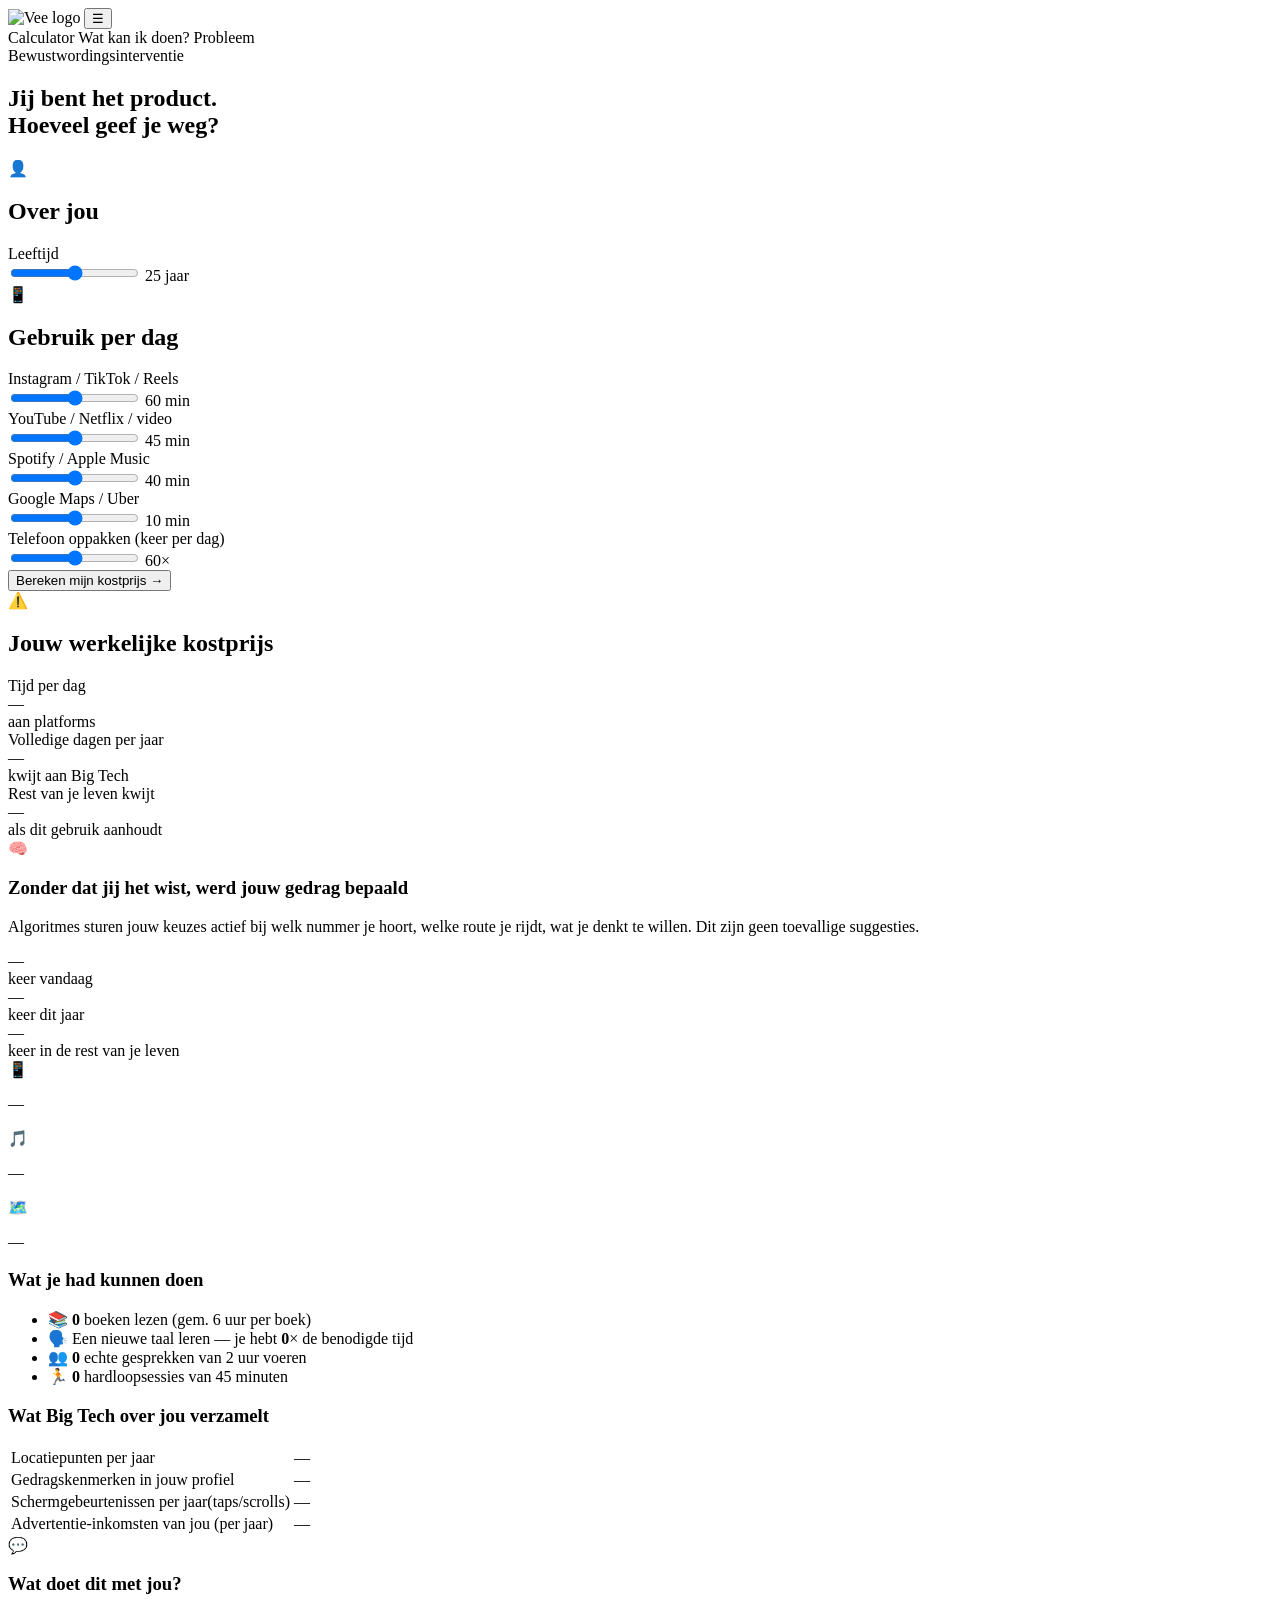
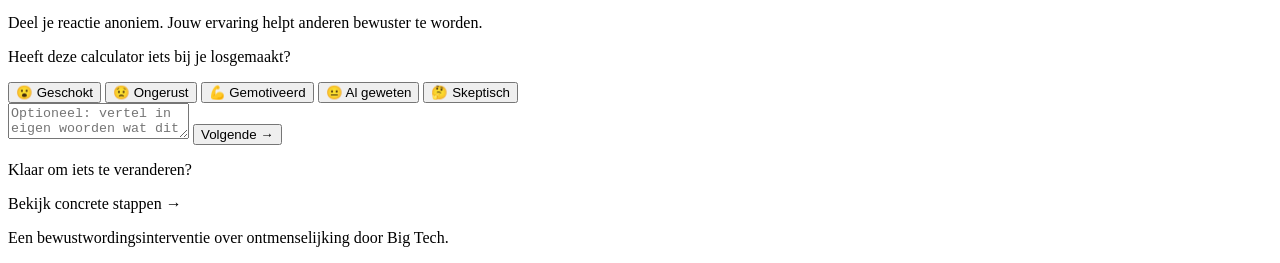
<file: schaapje-interventie/jij-als-product/target/classes/templates/index.html>
<!DOCTYPE html>
<html lang="nl" xmlns:th="http://www.thymeleaf.org">
<head>
    <meta charset="UTF-8">
    <meta name="viewport" content="width=device-width, initial-scale=1.0">
    <title> Data calculator — Big Tech Bewustwordingscalculator</title>
    <link rel="stylesheet" th:href="@{/css/style.css}">
    <link rel="icon" type="image/svg+xml" th:href="@{/images/schaap.svg}">
    <link rel="preconnect" href="https://fonts.googleapis.com">
    <link href="https://fonts.googleapis.com/css2?family=Syne:wght@400;500;700&family=DM+Sans:wght@400;500&display=swap" rel="stylesheet">
</head>
<body>

<nav class="nav">
    <a class="nav-logo" th:href="@{/}">
        <img th:src="@{/images/schaap.svg}" alt="Vee logo" height="70">
    </a>
    <button class="nav-toggle" onclick="toggleNav()" aria-label="Menu">☰</button>
    <div class="nav-links" id="nav-links">
        <a th:href="@{/}" th:classappend="${activePage == 'home'} ? 'active'">Calculator</a>
        <a th:href="@{/tips}" th:classappend="${activePage == 'tips'} ? 'active'">Wat kan ik doen?</a>
        <a th:href="@{/over}" th:classappend="${activePage == 'over'} ? 'active'">Probleem</a>
    </div>
</nav>

<main>
    <section class="hero">
        <div class="hero-tag">Bewustwordingsinterventie</div>
        <h1>Jij bent het product.<br>Hoeveel geef je weg?</h1>
    </section>

    <section class="calculator-section">
        <form th:action="@{/bereken}" th:object="${input}" method="post">

            <!-- OVER JOU — leeftijd eerst -->
            <div class="form-card">
                <div class="form-card-header">
                    <span class="form-icon">👤</span>
                    <h2>Over jou</h2>
                </div>
                <div class="slider-group">
                    <label for="age">Leeftijd</label>
                    <div class="slider-row">
                        <input type="range" id="age" th:field="*{age}"
                               min="13" max="70" step="1"
                               oninput="syncVal(this, 'age-out', ' jaar')">
                        <span class="slider-val" id="age-out"
                              th:text="${input.age} + ' jaar'">25 jaar</span>
                    </div>
                </div>
            </div>

            <!-- SCHERMTIJD -->
            <div class="form-card">
                <div class="form-card-header">
                    <span class="form-icon">📱</span>
                    <h2>Gebruik per dag</h2>
                </div>

                <div class="slider-group">
                    <label for="social">Instagram / TikTok / Reels</label>
                    <div class="slider-row">
                        <input type="range" id="social" th:field="*{socialMinutes}"
                               min="0" max="240" step="5"
                               oninput="syncVal(this, 'social-out', ' min')">
                        <span class="slider-val" id="social-out"
                              th:text="${input.socialMinutes} + ' min'">60 min</span>
                    </div>
                </div>

                <div class="slider-group">
                    <label for="video">YouTube / Netflix / video</label>
                    <div class="slider-row">
                        <input type="range" id="video" th:field="*{videoMinutes}"
                               min="0" max="240" step="5"
                               oninput="syncVal(this, 'video-out', ' min')">
                        <span class="slider-val" id="video-out"
                              th:text="${input.videoMinutes} + ' min'">45 min</span>
                    </div>
                </div>

                <div class="slider-group">
                    <label for="music">Spotify / Apple Music</label>
                    <div class="slider-row">
                        <input type="range" id="music" th:field="*{musicMinutes}"
                               min="0" max="240" step="5"
                               oninput="syncVal(this, 'music-out', ' min')">
                        <span class="slider-val" id="music-out"
                              th:text="${input.musicMinutes} + ' min'">40 min</span>
                    </div>
                </div>

                <div class="slider-group">
                    <label for="maps">Google Maps / Uber</label>
                    <div class="slider-row">
                        <input type="range" id="maps" th:field="*{mapsMinutes}"
                               min="0" max="120" step="5"
                               oninput="syncVal(this, 'maps-out', ' min')">
                        <span class="slider-val" id="maps-out"
                              th:text="${input.mapsMinutes} + ' min'">10 min</span>
                    </div>
                </div>

                <div class="slider-group">
                    <label for="picks">Telefoon oppakken (keer per dag)</label>
                    <div class="slider-row">
                        <input type="range" id="picks" th:field="*{phonePicks}"
                               min="0" max="200" step="5"
                               oninput="syncVal(this, 'picks-out', '×')">
                        <span class="slider-val" id="picks-out"
                              th:text="${input.phonePicks} + '×'">60×</span>
                    </div>
                </div>
            </div>

            <button type="submit" class="btn-primary">Bereken mijn kostprijs →</button>
        </form>
    </section>

    <!-- RESULTS -->
    <section class="results-section" th:if="${result != null}">

        <div th:if="${result.showWarning}" class="warning-bar">
            ⚠️ <span th:text="${result.warningText}"></span>
        </div>

        <h2 class="results-title">Jouw werkelijke kostprijs</h2>

        <!-- Tijd & geld metrics -->
        <div class="metrics-grid">
            <div class="metric-card">
                <div class="metric-label">Tijd per dag</div>
                <div class="metric-value" th:text="${result.hoursPerDay} + ' uur'">—</div>
                <div class="metric-sub">aan platforms</div>
            </div>
            <div class="metric-card">
                <div class="metric-label">Volledige dagen per jaar</div>
                <div class="metric-value" th:text="${result.daysPerYear} + ' dagen'">—</div>
                <div class="metric-sub">kwijt aan Big Tech</div>
            </div>
            <div class="metric-card">
                <div class="metric-label">Rest van je leven kwijt</div>
                <div class="metric-value" th:text="${result.lifeYearsLost} + ' jaar'">—</div>
                <div class="metric-sub">als dit gebruik aanhoudt</div>
            </div>
        </div>

        <!-- GEDRAGSBEPALING — schokkend blok -->
        <div class="behaviour-block">
            <div class="behaviour-header">
                <span class="behaviour-icon">🧠</span>
                <div>
                    <h3>Zonder dat jij het wist, werd jouw gedrag bepaald</h3>
                    <p class="behaviour-intro">Algoritmes sturen jouw keuzes actief bij welk nummer je hoort, welke route je rijdt, wat je denkt te willen. Dit zijn geen toevallige suggesties.</p>
                </div>
            </div>

            <div class="behaviour-metrics">
                <div class="behaviour-stat">
                    <div class="behaviour-number" th:text="${result.behaviourNudgesPerDay}">—</div>
                    <div class="behaviour-label">keer vandaag</div>
                </div>
                <div class="behaviour-stat">
                    <div class="behaviour-number" th:text="${#numbers.formatInteger(result.behaviourNudgesPerYear, 1, 'POINT')}">—</div>
                    <div class="behaviour-label">keer dit jaar</div>
                </div>
                <div class="behaviour-stat behaviour-stat--big">
                    <div class="behaviour-number" th:text="${#numbers.formatInteger(result.behaviourNudgesLifetime, 1, 'POINT')}">—</div>
                    <div class="behaviour-label">keer in de rest van je leven</div>
                </div>
            </div>

            <div class="behaviour-examples">
                <div class="behaviour-example">
                    <span class="bex-icon">📱</span>
                    <p th:text="${result.behaviourExampleSocial}">—</p>
                </div>
                <div class="behaviour-example">
                    <span class="bex-icon">🎵</span>
                    <p th:text="${result.behaviourExampleMusic}">—</p>
                </div>
                <div class="behaviour-example">
                    <span class="bex-icon">🗺️</span>
                    <p th:text="${result.behaviourExampleMaps}">—</p>
                </div>
            </div>
        </div>

        <div class="two-col">
            <div class="info-card">
                <h3>Wat je had kunnen doen</h3>
                <ul class="alt-list">
                    <li>
                        <span class="alt-icon">📚</span>
                        <span><strong th:text="${result.booksPerYear}">0</strong> boeken lezen (gem. 6 uur per boek)</span>
                    </li>
                    <li>
                        <span class="alt-icon">🗣️</span>
                        <span>Een nieuwe taal leren — je hebt <strong th:text="${result.languageFactor}">0</strong>× de benodigde tijd</span>
                    </li>
                    <li>
                        <span class="alt-icon">👥</span>
                        <span><strong th:text="${result.realConversations}">0</strong> echte gesprekken van 2 uur voeren</span>
                    </li>
                    <li>
                        <span class="alt-icon">🏃</span>
                        <span><strong th:text="${result.runSessions}">0</strong> hardloopsessies van 45 minuten</span>
                    </li>
                </ul>
            </div>

            <div class="info-card">
                <h3>Wat Big Tech over jou verzamelt</h3>
                <table class="data-table">
                    <tr>
                        <td>Locatiepunten per jaar</td>
                        <td class="data-val" th:text="${#numbers.formatInteger(result.locationPoints, 1, 'POINT')}">—</td>
                    </tr>
                    <tr>
                        <td>Gedragskenmerken in jouw profiel</td>
                        <td class="data-val" th:text="${result.adProfiles} + '+'">—</td>
                    </tr>
                    <tr>
                        <td>Schermgebeurtenissen per jaar(taps/scrolls)</td>
                        <td class="data-val" th:text="${#numbers.formatInteger(result.screenEvents, 1, 'POINT')}">—</td>
                    </tr>
                    <tr>
                        <td>Advertentie-inkomsten van jou (per jaar)</td>
                        <td class="data-val" th:text="${result.adRevenueRange}">—</td>
                    </tr>
                </table>
            </div>
        </div>

        <!-- ERVARINGSBLOK -->
        <div class="experience-block">
            <div class="experience-header">
                <span class="experience-icon">💬</span>
                <div>
                    <h3>Wat doet dit met jou?</h3>
                    <p class="experience-intro">Deel je reactie anoniem. Jouw ervaring helpt anderen bewuster te worden.</p>
                </div>
            </div>

            <!-- Stap 1: bewustzijn -->
            <div class="exp-step" id="step-1">
                <p class="exp-question">Heeft deze calculator iets bij je losgemaakt?</p>
                <div class="exp-feelings">
                    <button type="button" class="feeling-btn" onclick="selectFeeling(this, 'shocked')">😮 Geschokt</button>
                    <button type="button" class="feeling-btn" onclick="selectFeeling(this, 'worried')">😟 Ongerust</button>
                    <button type="button" class="feeling-btn" onclick="selectFeeling(this, 'motivated')">💪 Gemotiveerd</button>
                    <button type="button" class="feeling-btn" onclick="selectFeeling(this, 'neutral')">😐 Al geweten</button>
                    <button type="button" class="feeling-btn" onclick="selectFeeling(this, 'skeptical')">🤔 Skeptisch</button>
                </div>
                <textarea class="exp-textarea" id="exp-text" placeholder="Optioneel: vertel in eigen woorden wat dit met je doet..." maxlength="500"></textarea>
                <button type="button" class="btn-step" id="btn-step1" onclick="goStep2()">Volgende →</button>
            </div>

            <!-- Stap 2: intentie -->
            <div class="exp-step" id="step-2" style="display:none;">
                <p class="exp-question">Ben je van plan digitaal minimalistischer te leven?</p>
                <div class="exp-yesno">
                    <button type="button" class="yesno-btn yesno-yes" onclick="selectIntent(this, 'yes')">✅ Ja, ik ga ermee aan de slag</button>
                    <button type="button" class="yesno-btn yesno-maybe" onclick="selectIntent(this, 'maybe')">🤷 Misschien, ik denk erover na</button>
                    <button type="button" class="yesno-btn yesno-no" onclick="selectIntent(this, 'no')">❌ Nee, voor mij hoeft het niet</button>
                </div>
                <button type="button" class="btn-primary" id="btn-submit" onclick="submitExperience()" style="margin-top:1.25rem;">Versturen</button>
            </div>

            <!-- Bedankt -->
            <div class="exp-thankyou" id="exp-thankyou" style="display:none;">
                <span class="thankyou-icon">🙏</span>
                <p><strong>Bedankt voor je reactie.</strong></p>
                <p class="thankyou-sub" id="thankyou-msg">—</p>
            </div>
        </div>

        <div class="cta-block">
            <p>Klaar om iets te veranderen?</p>
            <a th:href="@{/tips}" class="btn-secondary">Bekijk concrete stappen →</a>
        </div>
    </section>
</main>

<footer class="footer">
    <p>Een bewustwordingsinterventie over ontmenselijking door Big Tech.</p>
</footer>

<script th:src="@{/js/calculator.js}"></script>
</body>
</html>
</file>
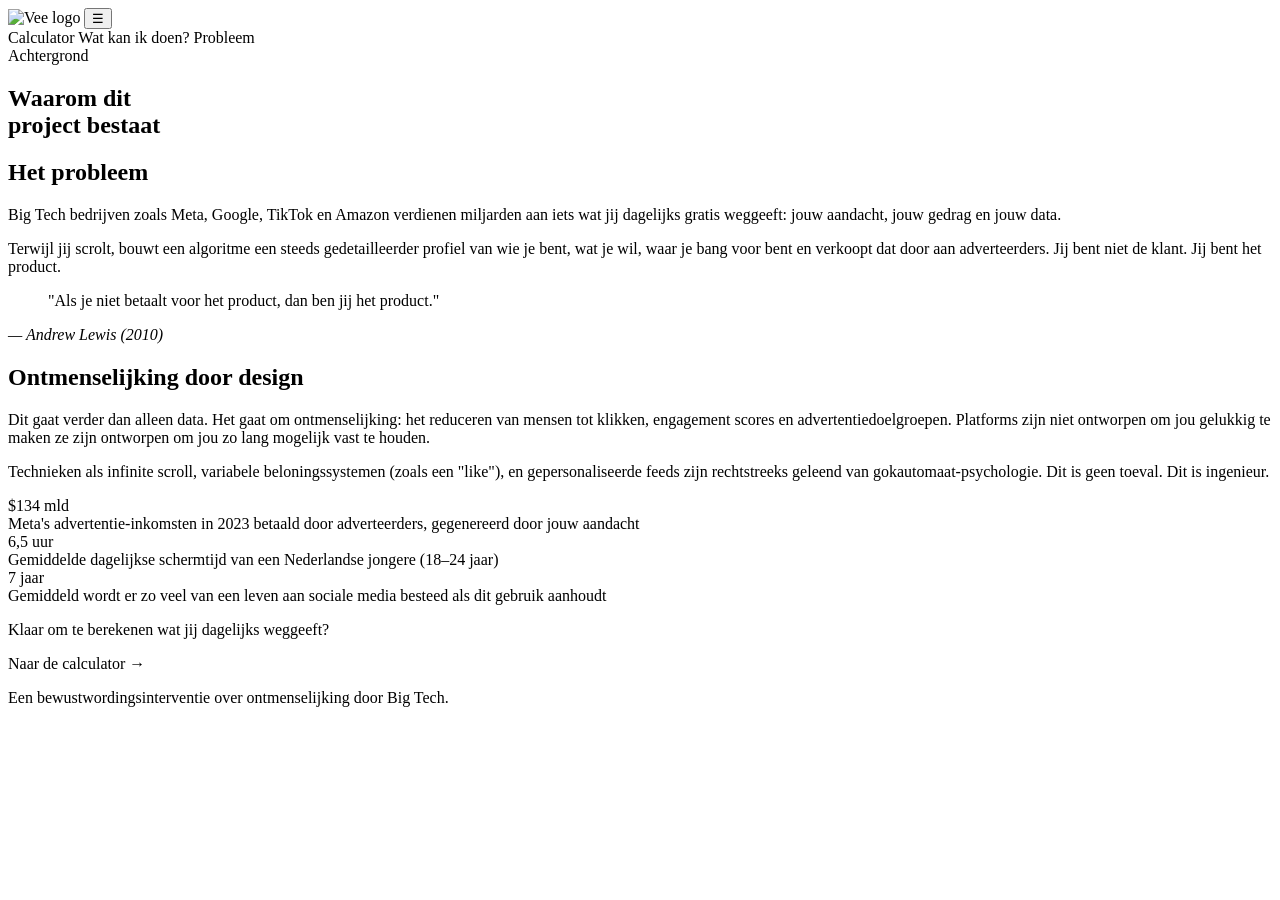
<file: schaapje-interventie/jij-als-product/target/classes/templates/over.html>
<!DOCTYPE html>
<html lang="nl" xmlns:th="http://www.thymeleaf.org">
<head>
    <meta charset="UTF-8">
    <meta name="viewport" content="width=device-width, initial-scale=1.0">
    <title>Probleem — Jij Als Product</title>
    <link rel="stylesheet" th:href="@{/css/style.css}">
    <link rel="icon" type="image/svg+xml" th:href="@{/images/schaap.svg}">
    <link rel="preconnect" href="https://fonts.googleapis.com">
    <link href="https://fonts.googleapis.com/css2?family=Syne:wght@400;500;700&family=DM+Sans:wght@400;500&display=swap" rel="stylesheet">
</head>
<body>

<nav class="nav">
    <a class="nav-logo" th:href="@{/}">
        <img th:src="@{/images/schaap.svg}" alt="Vee logo" height="70">
    </a>
    <button class="nav-toggle" onclick="toggleNav()" aria-label="Menu">☰</button>
    <div class="nav-links" id="nav-links">
        <a th:href="@{/}" th:classappend="${activePage == 'home'} ? 'active'">Calculator</a>
        <a th:href="@{/tips}" th:classappend="${activePage == 'tips'} ? 'active'">Wat kan ik doen?</a>
        <a th:href="@{/over}" th:classappend="${activePage == 'over'} ? 'active'">Probleem</a>
    </div>
</nav>

<main>
    <section class="hero hero--small">
        <div class="hero-tag">Achtergrond</div>
        <h1>Waarom dit<br>project bestaat</h1>
    </section>

    <section class="over-section">

        <div class="over-block">
            <h2>Het probleem</h2>
            <p>Big Tech bedrijven zoals Meta, Google, TikTok en Amazon verdienen miljarden aan iets wat jij dagelijks gratis weggeeft: jouw aandacht, jouw gedrag en jouw data.</p>
            <p>Terwijl jij scrolt, bouwt een algoritme een steeds gedetailleerder profiel van wie je bent, wat je wil, waar je bang voor bent en verkoopt dat door aan adverteerders. Jij bent niet de klant. Jij bent het product.</p>
        </div>

        <div class="quote-block">
            <blockquote>
                "Als je niet betaalt voor het product, dan ben jij het product."
            </blockquote>
            <cite>— Andrew Lewis (2010)</cite>
        </div>

        <div class="over-block">
            <h2>Ontmenselijking door design</h2>
            <p>Dit gaat verder dan alleen data. Het gaat om ontmenselijking: het reduceren van mensen tot klikken, engagement scores en advertentiedoelgroepen. Platforms zijn niet ontworpen om jou gelukkig te maken ze zijn ontworpen om jou zo lang mogelijk vast te houden.</p>
            <p>Technieken als infinite scroll, variabele beloningssystemen (zoals een "like"), en gepersonaliseerde feeds zijn rechtstreeks geleend van gokautomaat-psychologie. Dit is geen toeval. Dit is ingenieur.</p>
        </div>

        <div class="stat-row">
            <div class="stat-item">
                <div class="stat-number">$134 mld</div>
                <div class="stat-desc">Meta's advertentie-inkomsten in 2023 betaald door adverteerders, gegenereerd door jouw aandacht</div>
            </div>
            <div class="stat-item">
                <div class="stat-number">6,5 uur</div>
                <div class="stat-desc">Gemiddelde dagelijkse schermtijd van een Nederlandse jongere (18–24 jaar)</div>
            </div>
            <div class="stat-item">
                <div class="stat-number">7 jaar</div>
                <div class="stat-desc">Gemiddeld wordt er zo veel van een leven aan sociale media besteed als dit gebruik aanhoudt</div>
            </div>
        </div>

        <div class="cta-block">
            <p>Klaar om te berekenen wat jij dagelijks weggeeft?</p>
            <a th:href="@{/}" class="btn-secondary">Naar de calculator →</a>
        </div>
    </section>
</main>

<footer class="footer">
    <p>Een bewustwordingsinterventie over ontmenselijking door Big Tech.</p>
</footer>

<script th:src="@{/js/calculator.js}"></script>
</body>
</html>
</file>
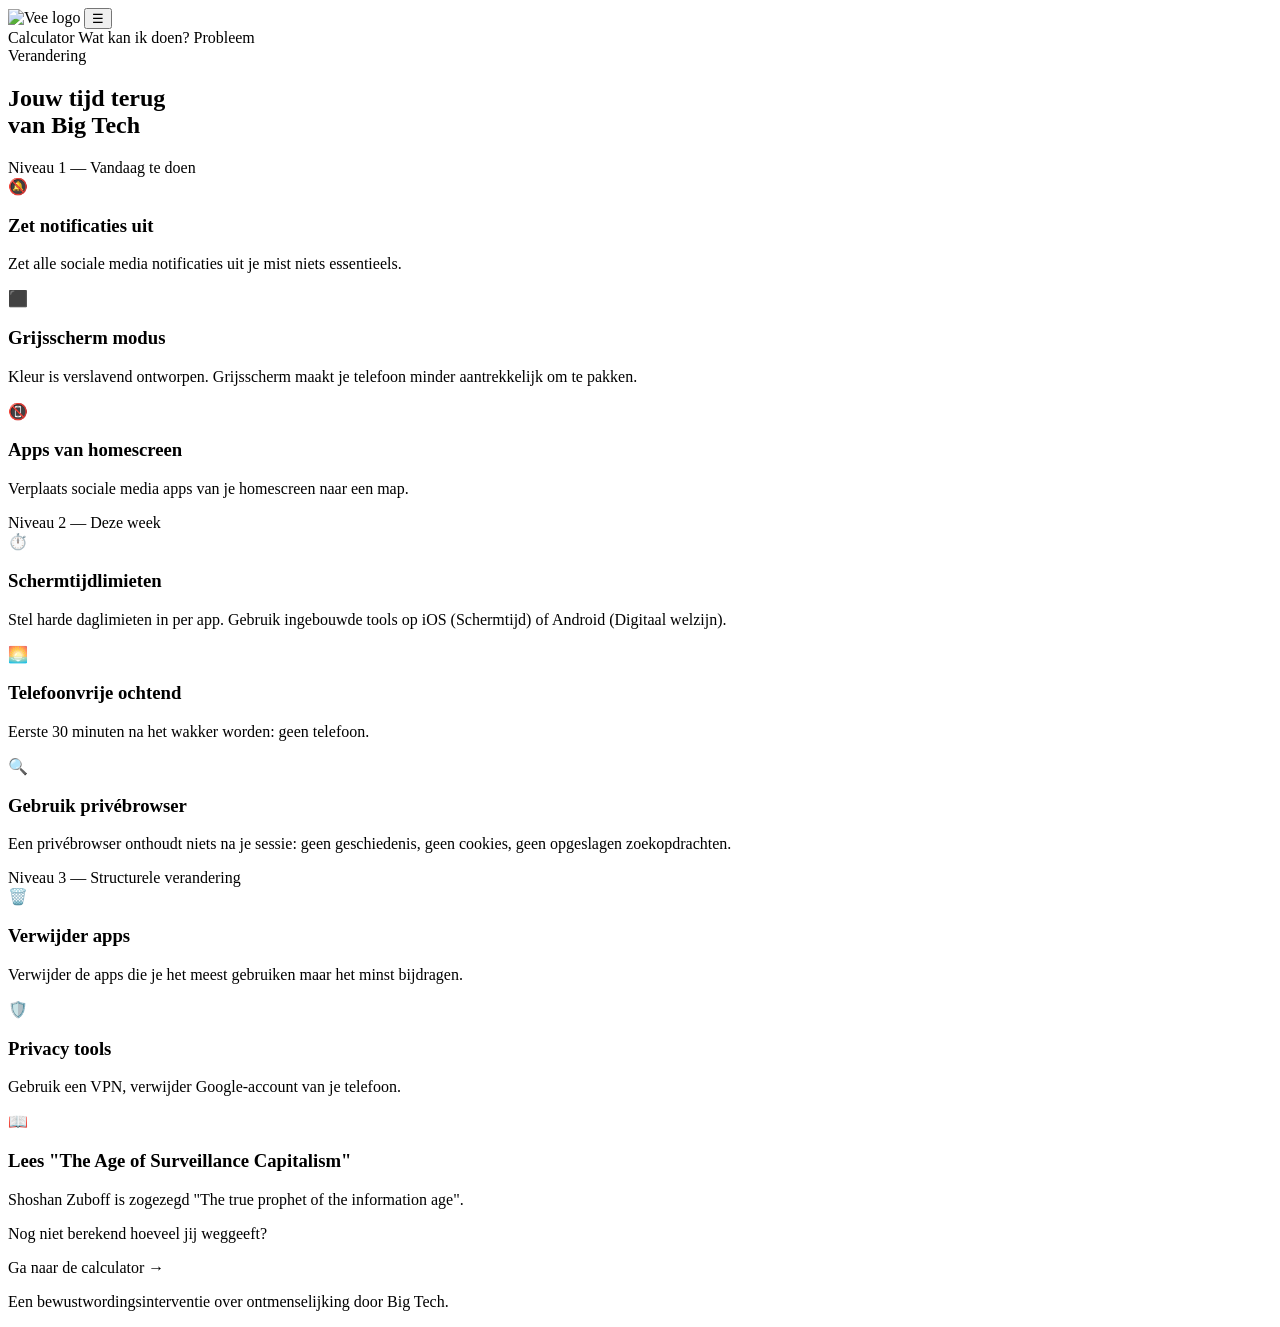
<file: schaapje-interventie/jij-als-product/target/classes/templates/tips.html>
<!DOCTYPE html>
<html lang="nl" xmlns:th="http://www.thymeleaf.org">
<head>
    <meta charset="UTF-8">
    <meta name="viewport" content="width=device-width, initial-scale=1.0">
    <title>Wat kan ik doen? — Jij Als Product</title>
    <link rel="stylesheet" th:href="@{/css/style.css}">
    <link rel="icon" type="image/svg+xml" th:href="@{/images/schaap.svg}">
    <link rel="preconnect" href="https://fonts.googleapis.com">
    <link href="https://fonts.googleapis.com/css2?family=Syne:wght@400;500;700&family=DM+Sans:wght@400;500&display=swap" rel="stylesheet">
</head>
<body>

<nav class="nav">
    <a class="nav-logo" th:href="@{/}">
        <img th:src="@{/images/schaap.svg}" alt="Vee logo" height="70">
    </a>
    <button class="nav-toggle" onclick="toggleNav()" aria-label="Menu">☰</button>
    <div class="nav-links" id="nav-links">
        <a th:href="@{/}" th:classappend="${activePage == 'home'} ? 'active'">Calculator</a>
        <a th:href="@{/tips}" th:classappend="${activePage == 'tips'} ? 'active'">Wat kan ik doen?</a>
        <a th:href="@{/over}" th:classappend="${activePage == 'over'} ? 'active'">Probleem</a>
    </div>
</nav>

<main>
    <section class="hero hero--small">
        <div class="hero-tag">Verandering</div>
        <h1>Jouw tijd terug<br>van Big Tech</h1>
    </section>

    <section class="tips-section">

        <div class="tip-level">
            <div class="level-badge level-badge--easy">Niveau 1 — Vandaag te doen</div>
            <div class="tips-grid">
                <div class="tip-card">
                    <div class="tip-icon">🔕</div>
                    <h3>Zet notificaties uit</h3>
                    <p>Zet alle sociale media notificaties uit je mist niets essentieels.</p>
                </div>
                <div class="tip-card">
                    <div class="tip-icon">⬛</div>
                    <h3>Grijsscherm modus</h3>
                    <p>Kleur is verslavend ontworpen. Grijsscherm maakt je telefoon minder aantrekkelijk om te pakken.</p>
                </div>
                <div class="tip-card">
                    <div class="tip-icon">📵</div>
                    <h3>Apps van homescreen</h3>
                    <p>Verplaats sociale media apps van je homescreen naar een map.</p>
                </div>
            </div>
        </div>

        <div class="tip-level">
            <div class="level-badge level-badge--medium">Niveau 2 — Deze week</div>
            <div class="tips-grid">
                <div class="tip-card">
                    <div class="tip-icon">⏱️</div>
                    <h3>Schermtijdlimieten</h3>
                    <p>Stel harde daglimieten in per app. Gebruik ingebouwde tools op iOS (Schermtijd) of Android (Digitaal welzijn).</p>
                </div>
                <div class="tip-card">
                    <div class="tip-icon">🌅</div>
                    <h3>Telefoonvrije ochtend</h3>
                    <p>Eerste 30 minuten na het wakker worden: geen telefoon.</p>
                </div>
                <div class="tip-card">
                    <div class="tip-icon">🔍</div>
                    <h3>Gebruik privébrowser</h3>
                    <p>Een privébrowser onthoudt niets na je sessie: geen geschiedenis, geen cookies, geen opgeslagen zoekopdrachten.</p>
                </div>
            </div>
        </div>

        <div class="tip-level">
            <div class="level-badge level-badge--hard">Niveau 3 — Structurele verandering</div>
            <div class="tips-grid">
                <div class="tip-card">
                    <div class="tip-icon">🗑️</div>
                    <h3>Verwijder apps</h3>
                    <p>Verwijder de apps die je het meest gebruiken maar het minst bijdragen.</p>
                </div>
                <div class="tip-card">
                    <div class="tip-icon">🛡️</div>
                    <h3>Privacy tools</h3>
                    <p>Gebruik een VPN, verwijder Google-account van je telefoon.</p>
                </div>
                <div class="tip-card">
                    <div class="tip-icon">📖</div>
                    <h3>Lees "The Age of Surveillance Capitalism"</h3>
                    <p>Shoshan Zuboff is zogezegd "The true prophet of the information age".</p>
                </div>
            </div>
        </div>


        <div class="cta-block">
            <p>Nog niet berekend hoeveel jij weggeeft?</p>
            <a th:href="@{/}" class="btn-secondary">Ga naar de calculator →</a>
        </div>
    </section>
</main>

<footer class="footer">
    <p>Een bewustwordingsinterventie over ontmenselijking door Big Tech.</p>
</footer>

<script th:src="@{/js/calculator.js}"></script>
</body>
</html>
</file>
